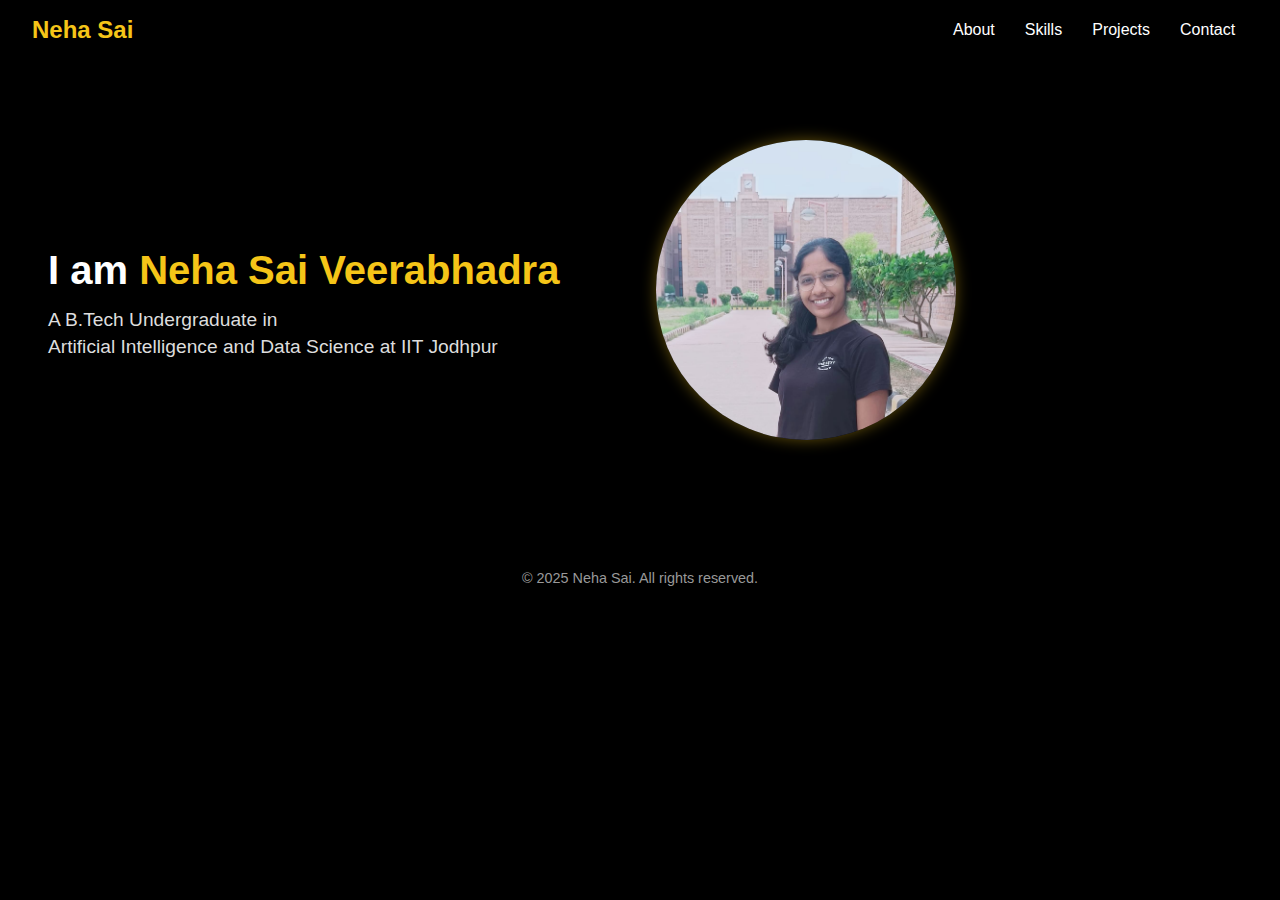
<file: index.html>
<!DOCTYPE html>
<html lang="en">
<head>
  <meta charset="UTF-8" />
  <meta name="viewport" content="width=device-width, initial-scale=1.0" />
  <title>Neha Sai | Home</title>
  <link rel="stylesheet" href="indexstyle.css" />
</head>
<body>
  <header>
    <div class="logo">Neha Sai</div>
    <nav>
      <a href="about.html">About</a>
      <a href="skills.html">Skills</a>
      <a href="projects.html">Projects</a>
      <a href="contact.html">Contact</a>
    </nav>
  </header>

  <section class="home-grid">
    <div class="home-text">
      <h1>I am <span class="highlight">Neha Sai Veerabhadra</span></h1>
      <p class="subtitle">A B.Tech Undergraduate in</p>
      <p class="subtitle">Artificial Intelligence and Data Science at IIT Jodhpur</p>
    </div>
    <div class="home-image">
      <img src="profile.jpg" alt="Neha Sai" />
    </div>
  </section>

  <footer>
    <p>&copy; 2025 Neha Sai. All rights reserved.</p>
  </footer>
</body>
</html>
</file>
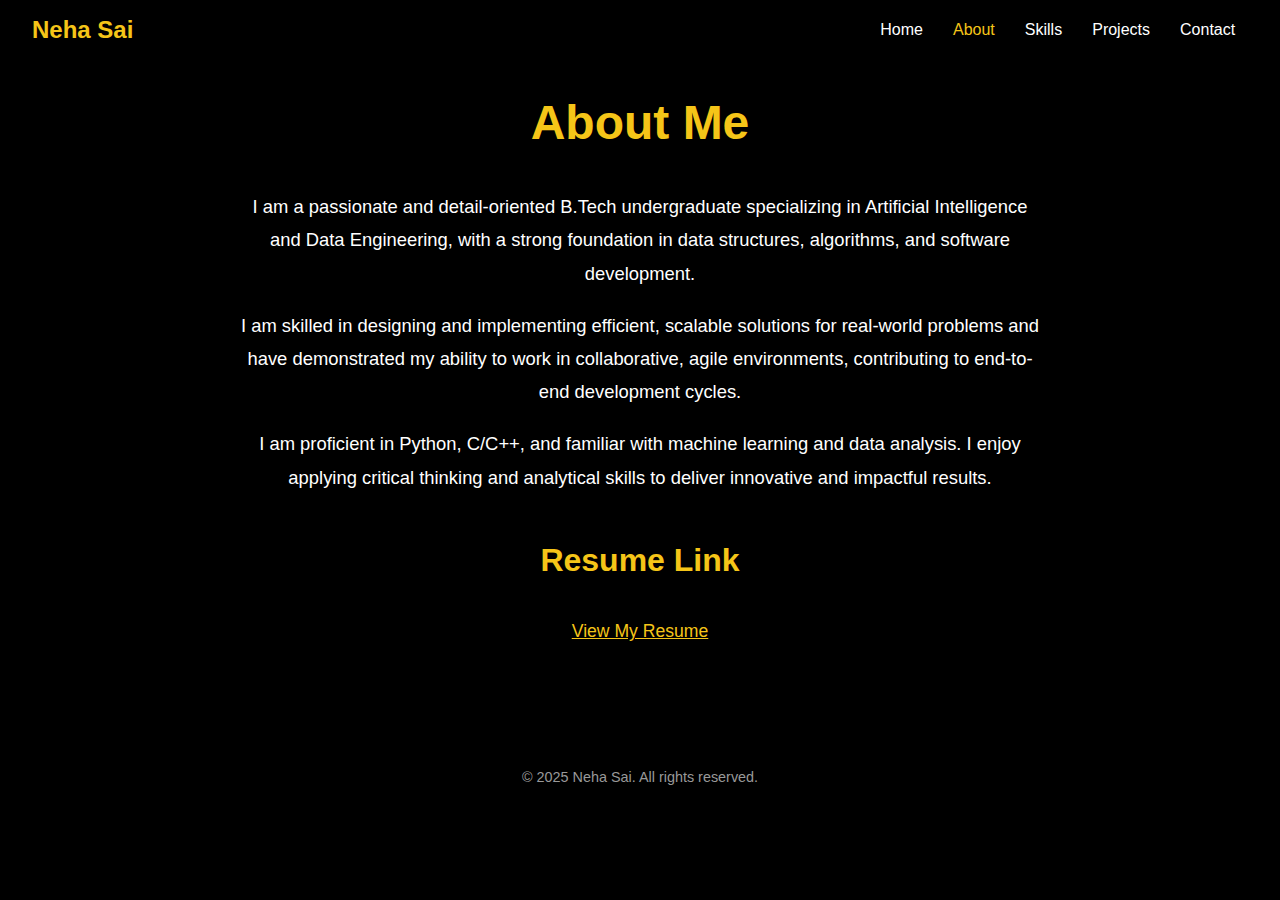
<file: about.html>
<!-- <!DOCTYPE html>
<html lang="en">
<head>
  <meta charset="UTF-8" />
  <meta name="viewport" content="width=device-width, initial-scale=1.0" />
  <title>Neha Sai | About</title>
  <link rel="stylesheet" href="aboutstyle.css" />
</head>
<body>
  <header>
    <div class="logo">Neha Sai</div>
    <nav>
      <a href="index.html">Home</a>
      <a href="about.html" class="active">About</a>
      <a href="skills.html">Skills</a>
      <a href="projects.html">Projects</a>
      <a href="contact.html">Contact</a>
    </nav>
  </header>

  <section class="about-section">
    <h1 class="about-heading">About Me</h1>

    <div class="about-text">
      <p>
        I am a passionate and detail-oriented B.Tech undergraduate specializing in Artificial Intelligence and Data Engineering, with a strong foundation in data structures, algorithms, and software development.
      </p>

      <p>
        I am skilled in designing and implementing efficient, scalable solutions for real-world problems and have demonstrated my ability to work in collaborative, agile environments, contributing to end-to-end development cycles.
      </p>

      <p>
        I am proficient in Python, C/C++, and familiar with machine learning and data analysis. I enjoy applying critical thinking and analytical skills to deliver innovative and impactful results.
      </p>
    </div>

    <h2 class="resume-heading">Resume Link</h2>
    <p class="resume-link">
      <a href="https://app.luminpdf.com/viewer/686583159af5e642f22a05b5" target="_blank">View My Resume</a>
    </p>
  </section>

  <footer>
    <p>&copy; 2025 Neha Sai. All rights reserved.</p>
  </footer>
</body>
</html> -->
<!DOCTYPE html>
<html lang="en">
<head>
  <meta charset="UTF-8" />
  <meta name="viewport" content="width=device-width, initial-scale=1.0" />
  <title>Neha Sai | About</title>
  <link rel="stylesheet" href="aboutstyle.css" />
</head>
<body>
  <header>
    <div class="logo">Neha Sai</div>
    <nav>
      <a href="index.html">Home</a>
      <a href="about.html" class="active">About</a>
      <a href="skills.html">Skills</a>
      <a href="projects.html">Projects</a>
      <a href="contact.html">Contact</a>
    </nav>
  </header>

  <section class="about-section">
    <h1 class="about-heading">About Me</h1>

    <div class="about-text">
      <p>
        I am a passionate and detail-oriented B.Tech undergraduate specializing in Artificial Intelligence and Data Engineering, with a strong foundation in data structures, algorithms, and software development.
      </p>

      <p>
        I am skilled in designing and implementing efficient, scalable solutions for real-world problems and have demonstrated my ability to work in collaborative, agile environments, contributing to end-to-end development cycles.
      </p>

      <p>
        I am proficient in Python, C/C++, and familiar with machine learning and data analysis. I enjoy applying critical thinking and analytical skills to deliver innovative and impactful results.
      </p>
    </div>

    <h2 class="resume-heading">Resume Link</h2>
    <p class="resume-link">
      <a href="https://app.luminpdf.com/viewer/686583159af5e642f22a05b5" target="_blank">View My Resume</a>
    </p>
  </section>

  <footer>
    <p>&copy; 2025 Neha Sai. All rights reserved.</p>
  </footer>
</body>
</html>
</file>
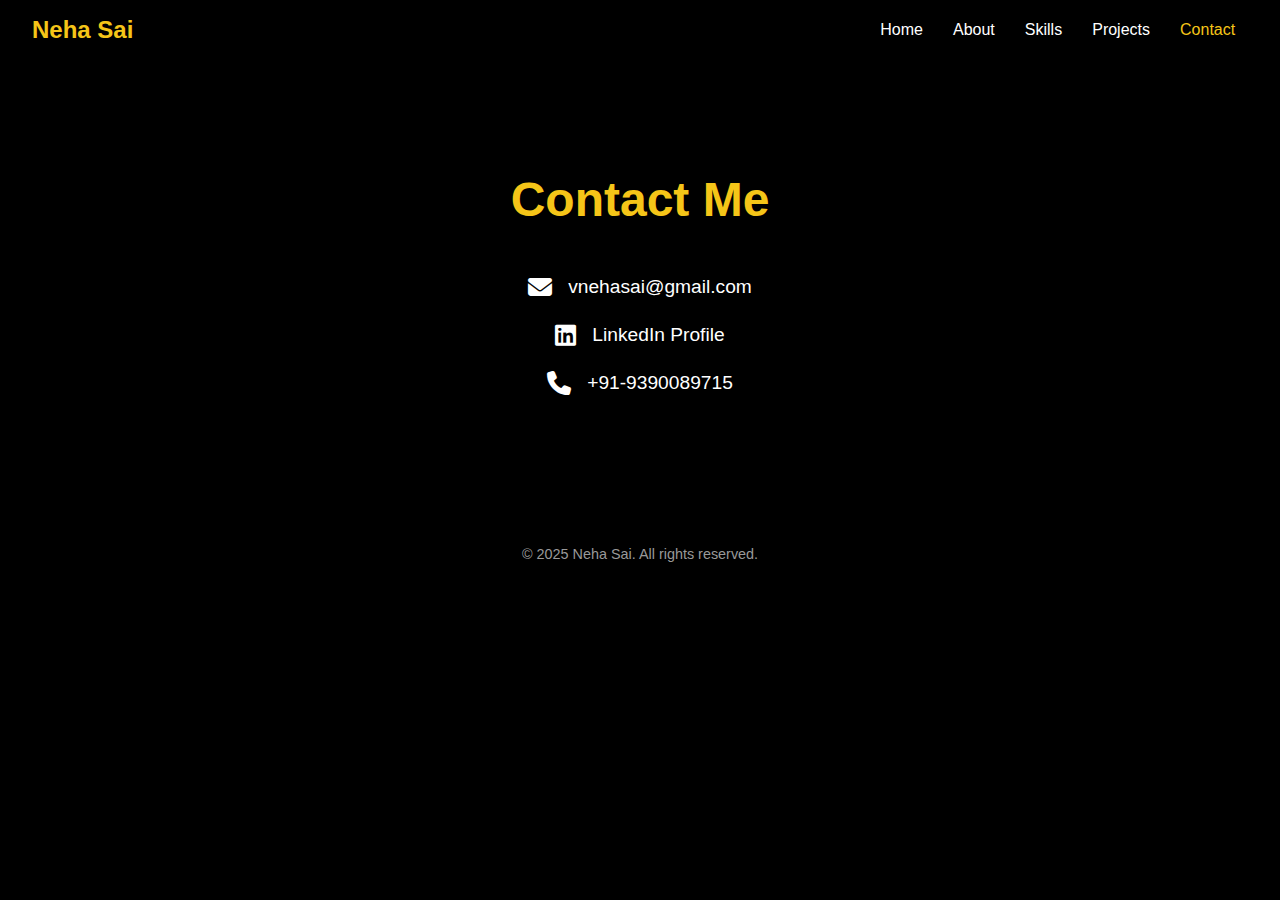
<file: contact.html>
<!DOCTYPE html>
<html lang="en">
<head>
  <meta charset="UTF-8" />
  <meta name="viewport" content="width=device-width, initial-scale=1.0" />
  <title>Neha Sai | Contact</title>
  <link rel="stylesheet" href="contactstyle.css" />
  <link href="https://cdnjs.cloudflare.com/ajax/libs/font-awesome/6.4.0/css/all.min.css" rel="stylesheet" />
</head>
<body>
  <!-- Top Navbar -->
  <header>
    <div class="logo">Neha Sai</div>
    <nav>
      <a href="index.html">Home</a>
      <a href="about.html">About</a>
      <a href="skills.html">Skills</a>
      <a href="projects.html">Projects</a>
      <a href="contact.html" class="active">Contact</a>
    </nav>
  </header>

  <!-- Contact Section -->
  <section class="contact-section">
    <h1 class="contact-heading">Contact Me</h1>

    <div class="contact-item">
      <i class="fas fa-envelope"></i>
      <span>vnehasai@gmail.com</span>
    </div>

    <div class="contact-item">
      <i class="fab fa-linkedin"></i>
      <a href="https://www.linkedin.com/in/neha-sai-veerabhadra-a21486288/" target="_blank">LinkedIn Profile</a>
    </div>

    <div class="contact-item">
      <i class="fas fa-phone"></i>
      <span>+91-9390089715</span>
    </div>
  </section>

  <!-- Footer -->
  <footer>
    <p>&copy; 2025 Neha Sai. All rights reserved.</p>
  </footer>
</body>
</html>
</file>
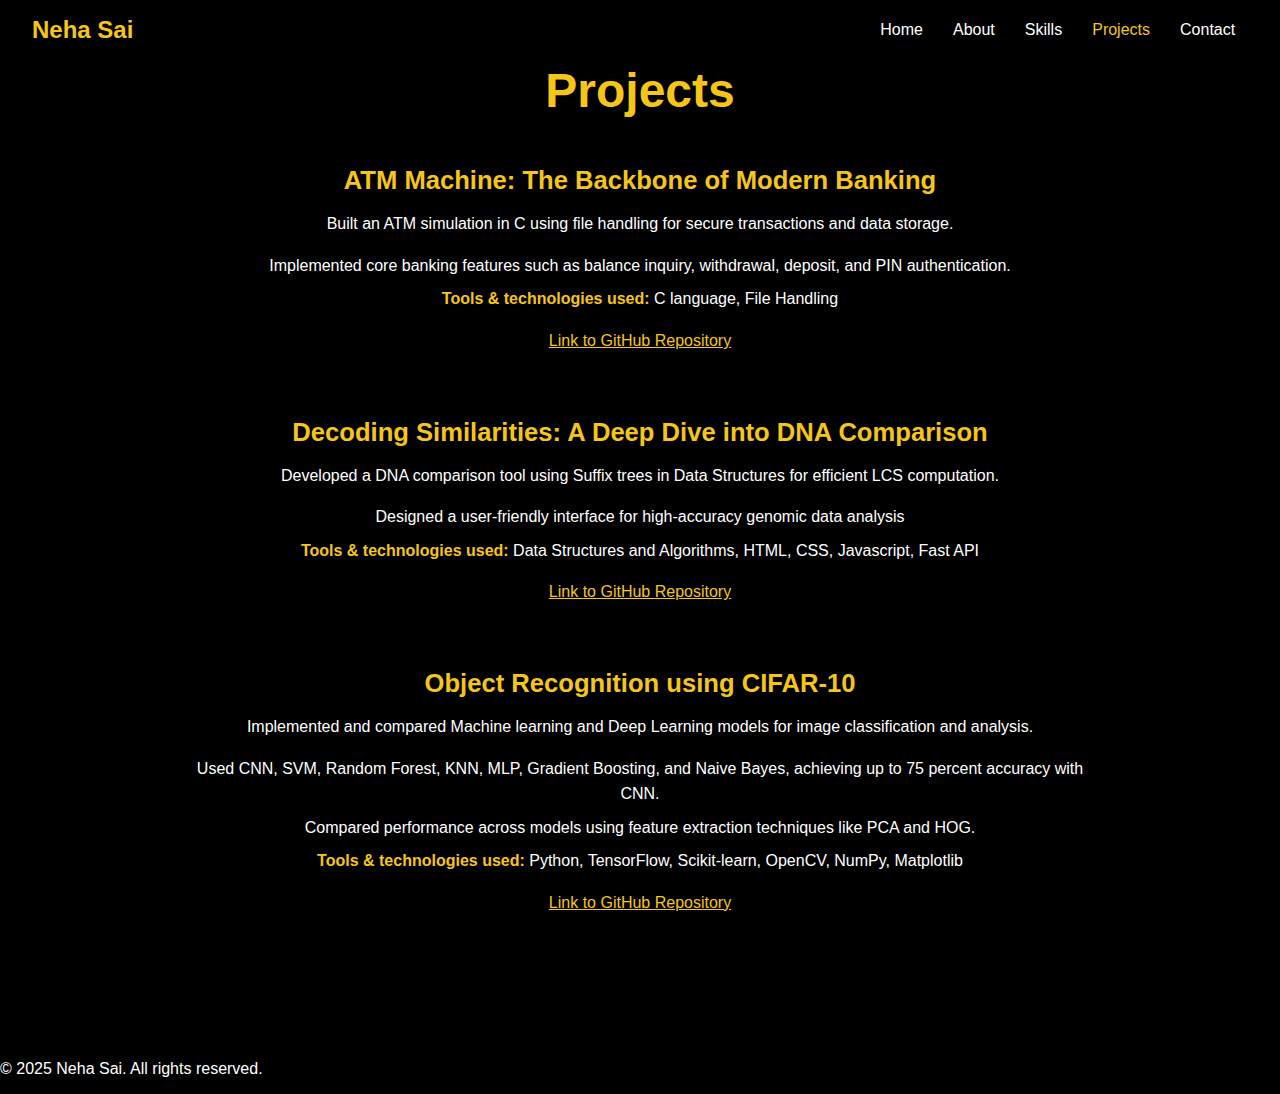
<file: projects.html>
<!DOCTYPE html>
<html lang="en">
<head>
  <meta charset="UTF-8" />
  <meta name="viewport" content="width=device-width, initial-scale=1.0" />
  <title>Neha Sai | Projects</title>
  <link rel="stylesheet" href="projectsstyle.css" />
</head>
<body>
 
  <header>
  <div class="logo">Neha Sai</div>
  <nav>
    <a href="index.html">Home</a>
    <a href="about.html">About</a>
    <a href="skills.html">Skills</a>
    <a href="projects.html" class="active">Projects</a>
    <a href="contact.html">Contact</a>
  </nav>
</header>

  <section class="projects-section">
    <h1 class="projects-heading">Projects</h1>

    <!-- Project 1 -->
    <div class="project">
      <h2 class="project-title">ATM Machine: The Backbone of Modern Banking</h2>
      <p>Built an ATM simulation in C using file handling for secure transactions and data storage.</p>
      <ul>
        <li>Implemented core banking features such as balance inquiry, withdrawal, deposit, and PIN authentication.</li>
        <li><span class="yellow">Tools & technologies used:</span> C language, File Handling</li>
      </ul>
      <p><a href="https://github.com/nehasai0411/ATM-Project" target="_blank" class="project-link">Link to GitHub Repository</a></p>
    </div>

    <!-- Project 2 -->
    <div class="project">
      <h2 class="project-title">Decoding Similarities: A Deep Dive into DNA Comparison</h2>
      <p>Developed a DNA comparison tool using Suffix trees in Data Structures for efficient LCS computation.</p>
      <ul>
        <li>Designed a user-friendly interface for high-accuracy genomic data analysis</li>
        <li><span class="yellow">Tools & technologies used:</span> Data Structures and Algorithms, HTML, CSS, Javascript, Fast API</li>
      </ul>
      <p><a href="https://github.com/nehasai0411/DNA_Comparison" target="_blank" class="project-link">Link to GitHub Repository</a></p>
    </div>

    <!-- Project 3 -->
    <div class="project">
      <h2 class="project-title">Object Recognition using CIFAR-10</h2>
      <p>Implemented and compared Machine learning and Deep Learning models for image classification and analysis.</p>
      <ul>
        <li>Used CNN, SVM, Random Forest, KNN, MLP, Gradient Boosting, and Naive Bayes, achieving up to 75 percent accuracy with CNN.</li>
        <li>Compared performance across models using feature extraction techniques like PCA and HOG.</li>
        <li><span class="yellow">Tools & technologies used:</span> Python, TensorFlow, Scikit-learn, OpenCV, NumPy, Matplotlib</li>
      </ul>
      <p><a href="https://github.com/nehasai0411/Object_recognition-using-ML-DL" target="_blank" class="project-link">Link to GitHub Repository</a></p>
    </div>
  </section>

  <footer>
    <p>&copy; 2025 Neha Sai. All rights reserved.</p>
  </footer>
</body>
</html>
</file>
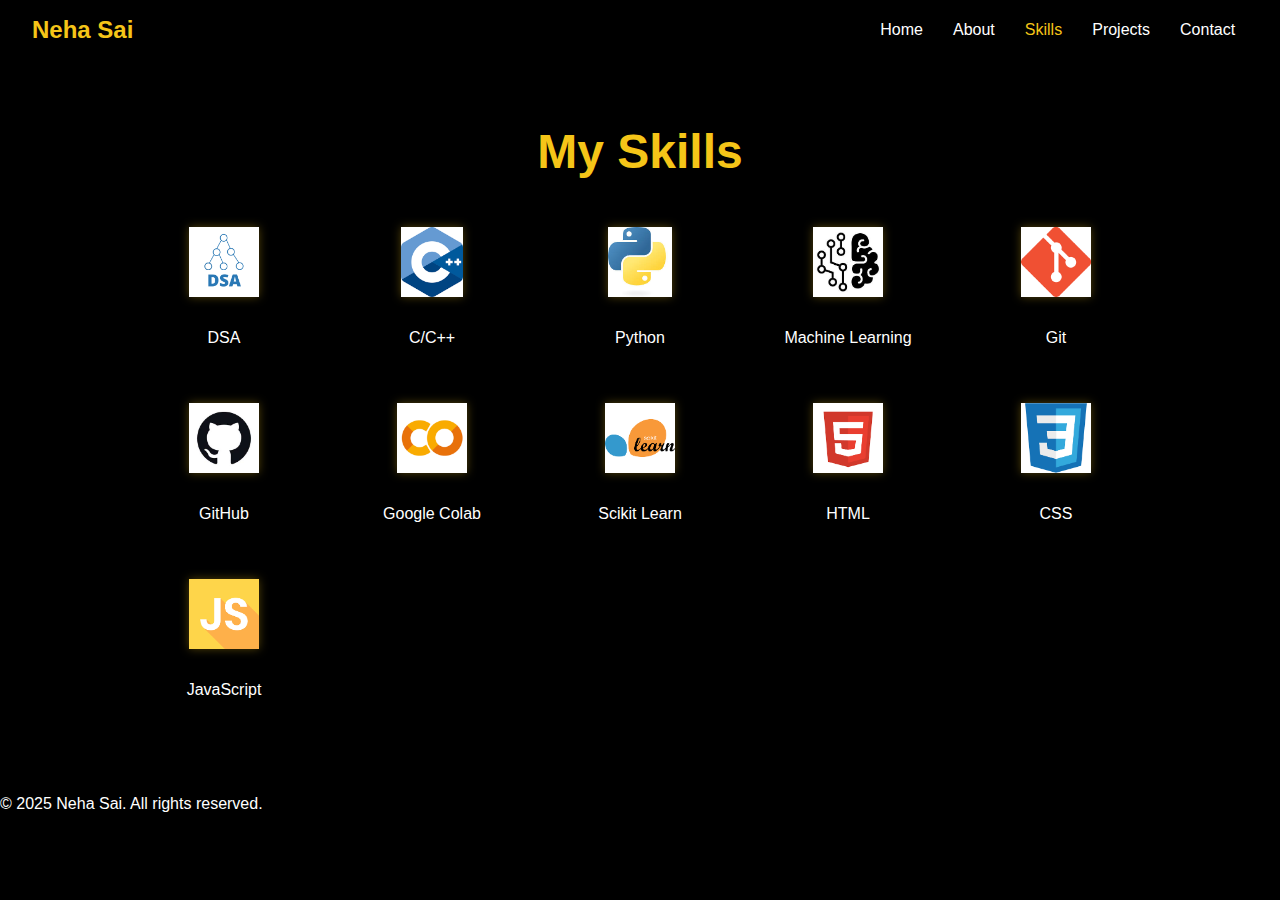
<file: skills.html>
<!DOCTYPE html>
<html lang="en">
<head>
  <meta charset="UTF-8" />
  <meta name="viewport" content="width=device-width, initial-scale=1.0" />
  <title>Neha Sai | Skills</title>
  <link rel="stylesheet" href="skillsstyle.css" />
</head>
<body>
 
  <header>
  <div class="logo">Neha Sai</div>
  <nav>
    <a href="index.html">Home</a>
    <a href="about.html">About</a>
    <a href="skills.html" class="active">Skills</a>
    <a href="projects.html">Projects</a>
    <a href="contact.html">Contact</a>
  </nav>
</header>


  <section class="skills-section">
    <h1 class="skills-heading">My Skills</h1>

    <div class="skills-grid">
      <!-- Row 1 -->
      <div class="skill-item">
        <img src="skills/dsa.png" alt="DSA" />
        <p>DSA</p>
      </div>
      <div class="skill-item">
        <img src="skills/cpp.png" alt="C/C++" />
        <p>C/C++</p>
      </div>
      <div class="skill-item">
        <img src="skills/python.jpeg" alt="Python" />
        <p>Python</p>
      </div>
      <div class="skill-item">
        <img src="skills/ml.jpeg" alt="Machine Learning" />
        <p>Machine Learning</p>
      </div>

      <!-- Row 2 -->
      <div class="skill-item">
        <img src="skills/git.png" alt="Git" />
        <p>Git</p>
      </div>
      <div class="skill-item">
        <img src="skills/github.jpeg" alt="GitHub" />
        <p>GitHub</p>
      </div>
      <div class="skill-item">
        <img src="skills/colab.png" alt="Google Colab" />
        <p>Google Colab</p>
      </div>
      <div class="skill-item">
        <img src="skills/sklearn.png" alt="Scikit Learn" />
        <p>Scikit Learn</p>
      </div>

      <!-- Row 3 -->
      <div class="skill-item">
        <img src="skills/html.png" alt="HTML" />
        <p>HTML</p>
      </div>
      <div class="skill-item">
        <img src="skills/css.png" alt="CSS" />
        <p>CSS</p>
      </div>
      <div class="skill-item">
        <img src="skills/js.png" alt="JavaScript" />
        <p>JavaScript</p>
      </div>
    </div>
  </section>

  <footer>
    <p>&copy; 2025 Neha Sai. All rights reserved.</p>
  </footer>
</body>
</html>
</file>
<file: indexstyle.css>
body {
  background-color: #000;
  color: #fff;
  font-family: 'Segoe UI', sans-serif;
  margin: 0;
  padding: 0;
}

header {
  background-color: #000;
  display: flex;
  justify-content: space-between;
  align-items: center;
  padding: 1rem 2rem;
  position: sticky;
  top: 0;
  z-index: 100;
}

.logo {
  font-size: 1.5rem;
  font-weight: bold;
  color: #f5c518; /* Mustard Yellow */
}

nav a {
  margin: 0 0.8rem;
  color: #fff;
  text-decoration: none;
  font-weight: 500;
}

nav a:hover,
nav a.active {
  color: #f5c518;
}

.home-grid {
  display: grid;
  grid-template-columns: 1fr 1fr;
  align-items: center;
  gap: 2rem;
  padding: 5rem 3rem;
  max-width: 1200px;
  margin: auto;
}

.home-text h1 {
  font-size: 2.5rem;
  font-weight: bold;
  margin-bottom: 1rem;
  color: #fff;
}

.subtitle {
  font-size: 1.2rem;
  color: #ddd;
  margin: 0.3rem 0;
}

.highlight {
  color: #f5c518;
}

.home-image img {
  width: 100%;
  max-width: 300px;
  border-radius: 50%;
  box-shadow: 0 0 15px rgba(245, 197, 24, 0.4);
}

footer {
  text-align: center;
  padding: 2rem;
  font-size: 0.9rem;
  color: #999;
  background-color: #000;
}
</file>
<file: aboutstyle.css>
/* Base Styles */
body {
  margin: 0;
  padding: 0;
  background-color: #000;
  color: #fff;
  font-family: 'Segoe UI', sans-serif;
  text-align: center;
}

header {
  background-color: #000;
  display: flex;
  justify-content: space-between;
  align-items: center;
  padding: 1rem 2rem;
}

.logo {
  font-size: 1.5rem;
  font-weight: bold;
  color: #f5c518;
}

nav a {
  margin: 0 0.8rem;
  color: #fff;
  text-decoration: none;
  font-weight: 500;
}

nav a:hover,
nav a.active {
  color: #f5c518;
}

.about-section {
  padding: 0.2rem 2rem 4rem 2rem;
  max-width: 800px;
  margin: auto;
}

.about-heading {
  font-size: 3rem;
  color: #f5c518;
  margin-bottom: 2.5rem;
}

.about-text p {
  font-size: 1.15rem;
  color: #fff;
  margin: 1.2rem 0;
  line-height: 1.8;
}

.resume-heading {
  font-size: 2rem;
  color: #f5c518;
  margin-top: 3rem;
}

.resume-link a {
  font-size: 1.1rem;
  color: #f5c518;
  text-decoration: underline;
  display: inline-block;
  margin-top: 1rem;
}

footer {
  text-align: center;
  padding: 2rem;
  font-size: 0.9rem;
  color: #999;
  background-color: #000;
}
</file>
<file: contactstyle.css>
/* Global full black background */
body, html {
  margin: 0;
  padding: 0;
  background-color: #000;
  color: #fff;
  font-family: 'Segoe UI', sans-serif;
}

/* Navbar style (top-right) */
header {
  background-color: #000;
  display: flex;
  justify-content: space-between;
  align-items: center;
  padding: 1rem 2rem;
  position: sticky;
  top: 0;
  z-index: 100;
}

.logo {
  font-size: 1.5rem;
  font-weight: bold;
  color: #f5c518;
}

nav a {
  margin: 0 0.8rem;
  color: #fff;
  text-decoration: none;
  font-weight: 500;
}

nav a:hover,
nav a.active {
  color: #f5c518;
}

/* Contact Section */
.contact-section {
  text-align: center;
  padding: 5rem 2rem;
  background-color: #000;
}

.contact-heading {
  font-size: 3rem;
  color: #f5c518;
  margin-bottom: 3rem;
}

.contact-item {
  font-size: 1.2rem;
  color: white;
  margin: 1.5rem 0;
  display: flex;
  justify-content: center;
  align-items: center;
  gap: 1rem;
}

.contact-item i {
  font-size: 1.5rem;
  color: white;
}

.contact-item a {
  color: white;
  text-decoration: none;
}

.contact-item a:hover {
  text-decoration: underline;
}

footer {
  text-align: center;
  padding: 2rem;
  font-size: 0.9rem;
  color: #999;
  background-color: #000;
}
</file>
<file: projectsstyle.css>
.projects-section {
  text-align: center;
  padding: 0.2rem 2rem 4rem 2rem;
  max-width: 900px;
  margin: auto;
  background-color: #000;
}



.projects-heading {
  font-size: 3rem;
  color: #f5c518;
  margin-top: 0; 
  margin-bottom: 3rem;
}

.project {
  margin-bottom: 4rem;
}

.project-title {
  font-size: 1.6rem;
  color: #f5c518;
  margin-bottom: 1rem;
}

.project p, .project li {
  color: white;
  font-size: 1rem;
  line-height: 1.6;
  margin: 0.5rem auto;
  text-align: center;
}

.project ul {
  list-style: none;
  padding: 0;
}

.project ul li::before {
  content: \"• \";
  color: #f5c518;
}

.yellow {
  color: #f5c518;
  font-weight: bold;
}

.project-link {
  color: #f5c518;
  text-decoration: underline;
  font-weight: 500;
}

header {
  background-color: #000;
  display: flex;
  justify-content: space-between;
  align-items: center;
  padding: 1rem 2rem;
  position: sticky;
  top: 0;
  z-index: 100;
}

.logo {
  font-size: 1.5rem;
  font-weight: bold;
  color: #f5c518;
}

nav a {
  margin: 0 0.8rem;
  color: #fff;
  text-decoration: none;
  font-weight: 500;
}

nav a:hover,
nav a.active {
  color: #f5c518;
}
body, html {
  margin: 0;
  padding: 0;
  background-color: #000; /* Set black globally */
  color: #fff;
  font-family: 'Segoe UI', sans-serif;
}
</file>
<file: skillsstyle.css>
body, html {
  margin: 0;
  padding: 0;
  background-color: #000;
  color: #fff;
  font-family: 'Segoe UI', sans-serif; /* <- This applies the font globally */
}

.skills-section {
  text-align: center;
  padding: 0rem 2rem 4rem 2rem;
  padding: 4rem 2rem;
  background-color: #000;
}

.skills-heading {
  font-size: 3rem;
  color: #f5c518;
  margin-top: 0;
  margin-bottom: 3rem;
}

.skills-grid {
  display: grid;
  grid-template-columns: repeat(auto-fit, minmax(140px, 1fr));
  gap: 2.5rem;
  justify-items: center;
  max-width: 1000px;
  margin: auto;
}

.skill-item {
  display: flex;
  flex-direction: column;
  align-items: center;
  color: white;
}

.skill-item img {
  width: 70px;
  height: 70px;
  object-fit: contain;
  margin-bottom: 1rem;
  filter: drop-shadow(0 0 5px #f5c51855);
}

.skill-item p {
  font-size: 1rem;
  color: white;
}

header {
  background-color: #000;
  display: flex;
  justify-content: space-between;
  align-items: center;
  padding: 1rem 2rem;
  position: sticky;
  top: 0;
  z-index: 100;
}

.logo {
  font-size: 1.5rem;
  font-weight: bold;
  color: #f5c518;
}

nav a {
  margin: 0 0.8rem;
  color: #fff;
  text-decoration: none;
  font-weight: 500;
}

nav a:hover,
nav a.active {
  color: #f5c518;
}
</file>
